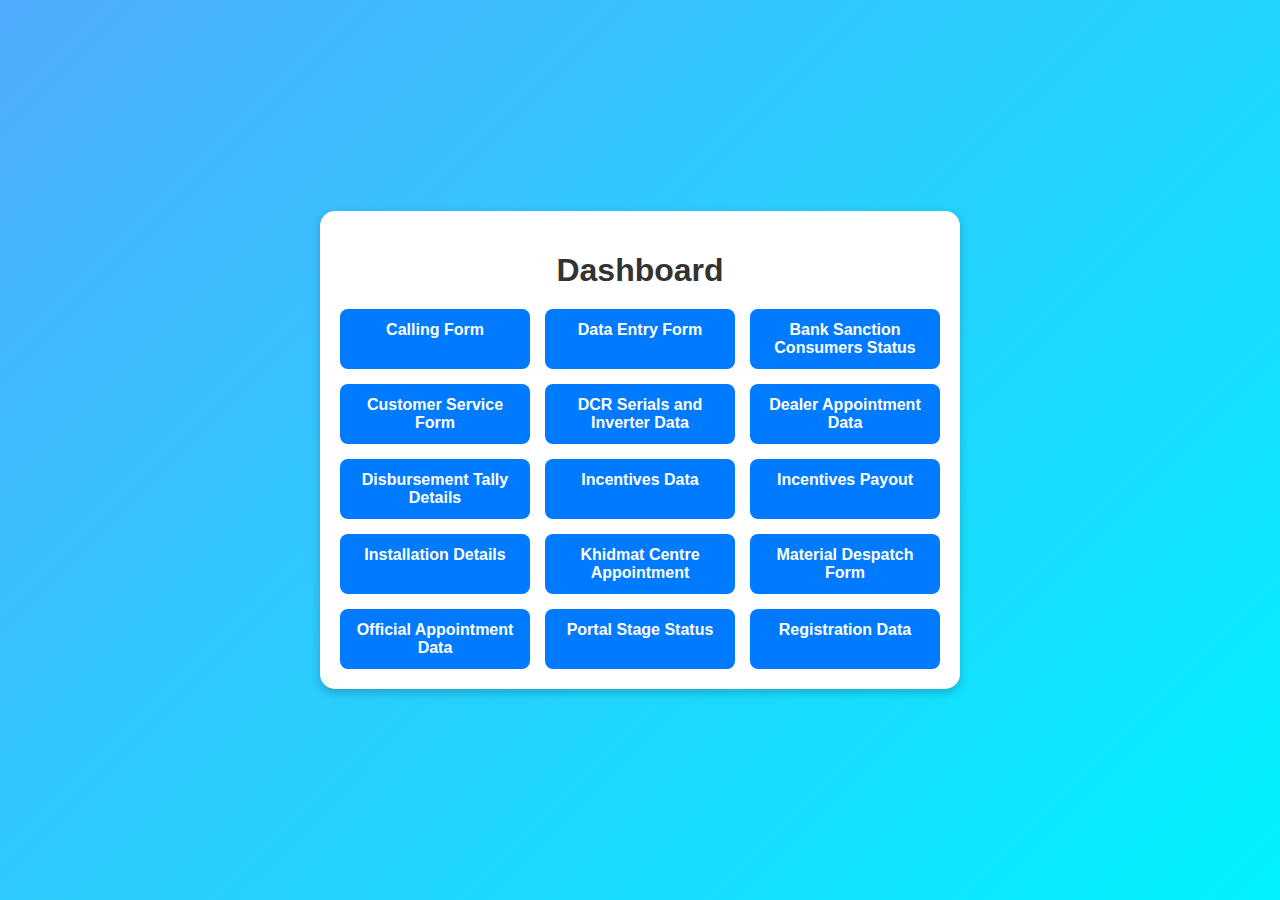
<file: dashboard.html>
<!DOCTYPE html>
<html lang="en">
<head>
    <meta charset="UTF-8">
    <meta name="viewport" content="width=device-width, initial-scale=1.0">
    <title>Dashboard</title>
    <style>
        body {
            font-family: Arial, sans-serif;
            margin: 0;
            padding: 0;
            background: linear-gradient(135deg, #4facfe, #00f2fe);
            display: flex;
            justify-content: center;
            align-items: center;
            height: 100vh;
            text-align: center;
        }
        .container {
            background: white;
            padding: 20px;
            border-radius: 15px;
            box-shadow: 0px 4px 10px rgba(0, 0, 0, 0.2);
            max-width: 600px;
            width: 90%;
        }
        h1 {
            margin-bottom: 20px;
            color: #333;
        }
        .button-container {
            display: grid;
            grid-template-columns: repeat(3, 1fr);
            gap: 15px;
        }
        .btn {
            display: block;
            padding: 12px;
            text-decoration: none;
            font-size: 16px;
            font-weight: bold;
            color: white;
            background: #007bff;
            border-radius: 8px;
            transition: 0.3s;
            text-align: center;
        }
        .btn:hover {
            background: #0056b3;
            transform: scale(1.05);
        }
        @media (max-width: 600px) {
            .button-container {
                grid-template-columns: repeat(2, 1fr);
            }
        }
        @media (max-width: 400px) {
            .button-container {
                grid-template-columns: repeat(1, 1fr);
            }
        }
    </style>
</head>
<body>
    <div class="container">
        <h1>Dashboard</h1>
        <div class="button-container">
            <a href="callingform.html" class="btn">Calling Form</a>
            <a href="dataentryform.html" class="btn">Data Entry Form</a>
            <a href="banksanctionconsumersstatusdata.html" class="btn">Bank Sanction Consumers Status</a>
            <a href="customerserviceform.html" class="btn">Customer Service Form</a>
            <a href="dcrserialsandinverter.html" class="btn">DCR Serials and Inverter Data</a>
            <a href="dealerappointmentdata.html" class="btn">Dealer Appointment Data</a>
            <a href="disbursementtallydetails.html" class="btn">Disbursement Tally Details</a>
            <a href="incentivesdata.html" class="btn">Incentives Data</a>
            <a href="incentivespayout.html" class="btn">Incentives Payout</a>
            <a href="installationdetails.html" class="btn">Installation Details</a>
            <a href="khidmatcentreappointment.html" class="btn">Khidmat Centre Appointment</a>
            <a href="materialdespatchform.html" class="btn">Material Despatch Form</a>
            <a href="officialappointmentdata.html" class="btn">Official Appointment Data</a>
            <a href="portalstagestatus" class="btn">Portal Stage Status</a>
            <a href="registrationdata.html" class="btn">Registration Data</a>
        </div>
    </div>
</body>
</html>
</file>
